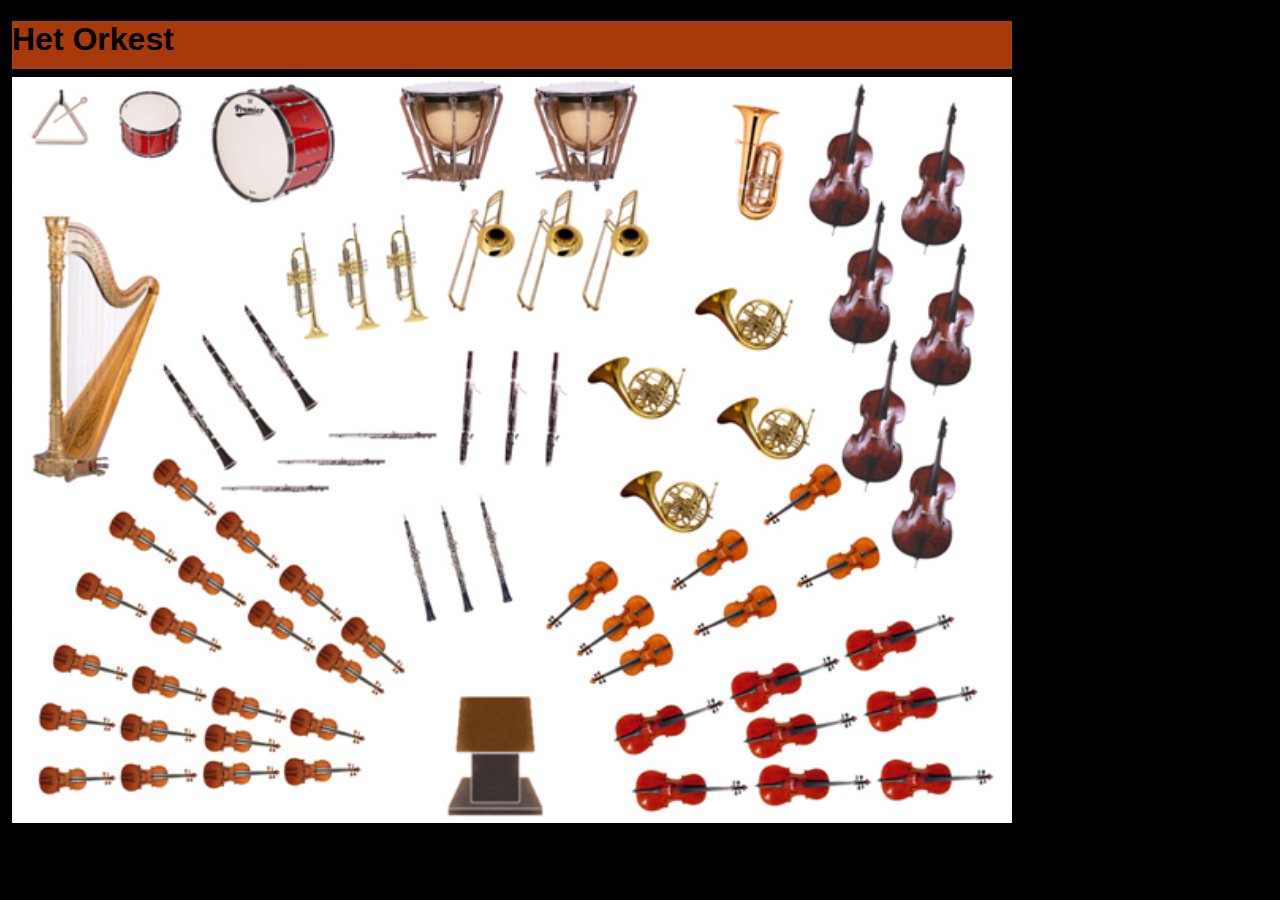
<file: index.html>
<!DOCTYPE html>
<html lang="nl">

  <head>
    <meta charset="utf-8">
    <meta name="viewport" content="width=device-width">
    <title>Het Orkest</title>
    <link href="style.css" rel="stylesheet" type="text/css">
    <link rel="icon" type="image/x-icon" href="../images/alleorkestinstrumenten.jpg">
  </head>

  <body>
    <div id="index_wrapper">
      <header>
        <h1>Het Orkest</h1>
      </header>
      <img src="../images/orkestkaas.jpg" alt="een orkest" usemap="#secties">
      <map name="secties">
        <area shape="poly" coords="13,731,40,536,155,353,419,585,368,712" alt="Strijkers" href="strijkers.html" title="Strijkers">
        <area shape="poly" coords="511,552,601,740,987,735,987,5,816,6,782,160,823,367,640,492,575,455" alt="Strijkers" href="strijkers.html" title="Strijkers">
        <area shape="poly" coords="437,603,527,604,565,744,407,742" alt="Info over security" href="security.html" title="Info over security">
        <area shape="poly" coords="408,578,117,334,150,274,239,212,321,329,426,331,441,256,568,264,563,392,511,535" alt="Houtblazers" href="houtblazers.html" title="Houtblazers">
        <area shape="poly" coords="247,158,307,282,430,250,584,258,574,429,661,472,815,369,778,168,801,11,707,8,668,122,497,100" alt="Koperblazers" href="koperblazers.html" title="Koperblazers">
        <area shape="poly" coords="6,2,693,5,642,116,495,97,386,123,229,139,11,78" alt="Slagwerk" href="slagwerk.html" title="Slagwerk">
        <area shape="poly" coords="22,112,165,203,139,280,116,332,98,410,14,407" alt="Overige instrumenten" href="overig.html" title="Overige instrumenten">
      </map>
    </div>
  </body>

</html>
</file>
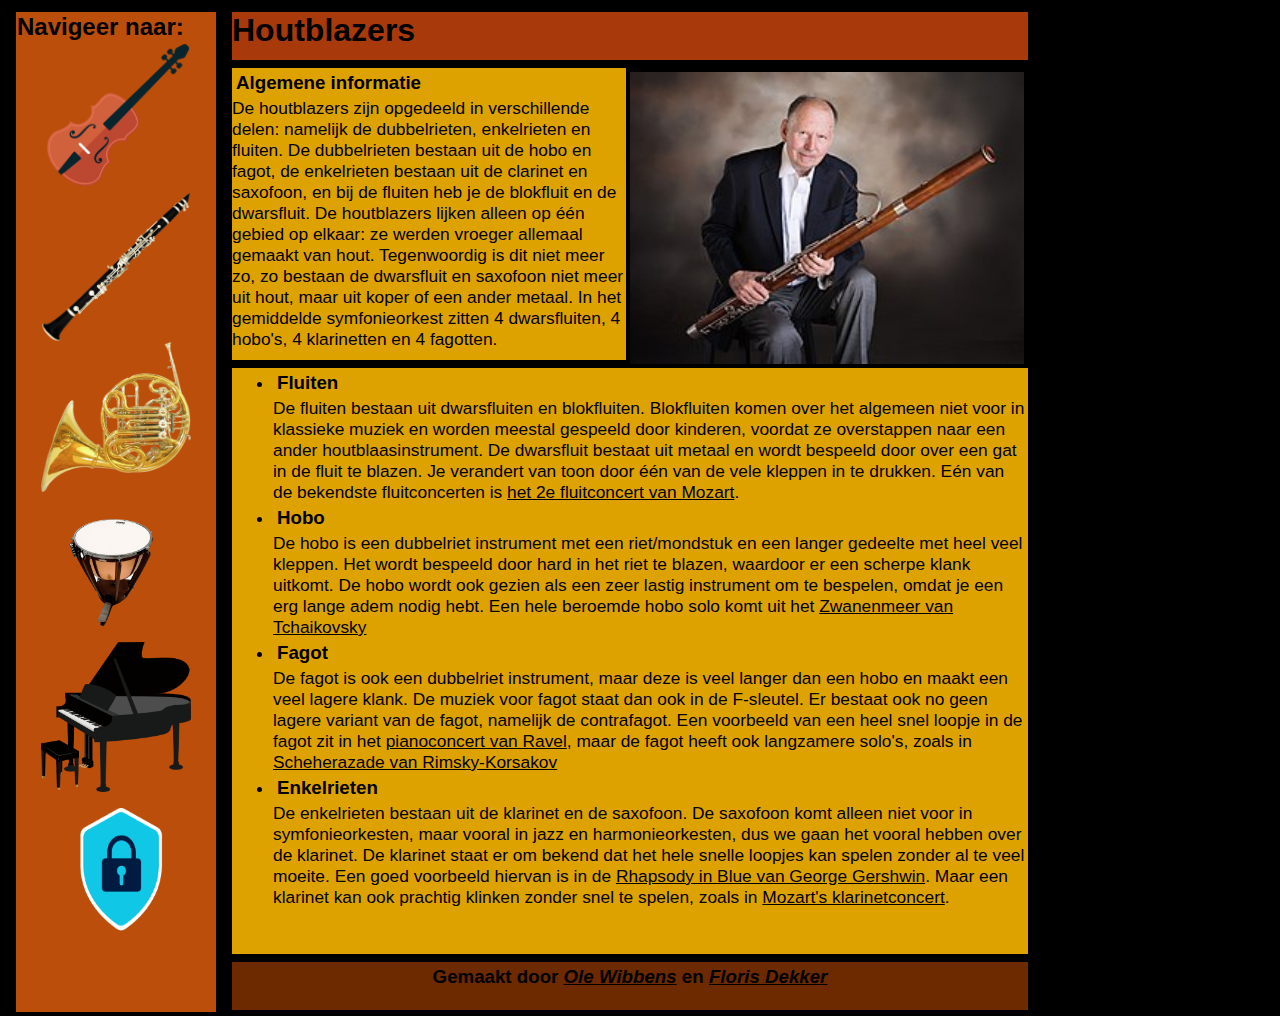
<file: houtblazers.html>
<!DOCTYPE html>
<html lang="nl">

  <head>
    <meta charset="utf-8">
    <meta name="viewport" content="width=device-width">
    <title>Het Orkest</title>
    <link href="secties.css" rel="stylesheet" type="text/css">
    <link rel="icon" type="image/x-icon" href="../images/clarinet.png">
  </head>
  
  <body>
    <div id="wrapper">
    <header>
      <h1>Houtblazers</h1>
    </header>
    <nav>
      <h2>Navigeer naar:</h2>
      <a href="strijkers.html" title="Strijkers"><img src="../images/strijkers.webp" alt="Strijkers" title="Strijkers"></a>
      <a href="houtblazers.html" title="Houtblazers"><img src="../images/clarinet.png" alt="Houtblazers" title="Houtblazers"></a>
      <a href="koperblazers.html" title="Koperblazers"><img src="../images/french_horn.png" alt="Koperblazers" title="Koperblazers"></a>
      <a href="slagwerk.html" title="Slagwerk"><img src="../images/timpani.png" alt="Slagwerk" title="Slagwerk"></a>
      <a href="overig.html" title="Overige instrumenten"><img src="../images/piano.png" alt="Overige Instrumenten" title="Overige Instrumenten"></a>
      <a href="security.html" title="Informatie over security"><img src="../images/security.png" alt="Informatie over Security" title="Informatie over Security"></a>
    </nav>
    <div id="img">
      <img src="../images/manmetfagot.jpg" alt="Fagot" title="Fagot">
    </div>
    <article id="article1">
      <h3>Algemene informatie</h3>
      <p>De houtblazers zijn opgedeeld in verschillende delen: namelijk de dubbelrieten, enkelrieten en fluiten. De dubbelrieten bestaan uit de hobo en fagot, de enkelrieten 
      bestaan uit de clarinet en saxofoon, en bij de fluiten heb je de blokfluit en de dwarsfluit. De houtblazers lijken alleen op één gebied op elkaar:  
      ze werden vroeger allemaal gemaakt van hout. Tegenwoordig is dit niet meer zo, zo bestaan de dwarsfluit en saxofoon niet meer uit hout, maar uit koper of een ander metaal. In het gemiddelde
      symfonieorkest zitten 4 dwarsfluiten, 4 hobo's, 4 klarinetten en 4 fagotten. 
      </p>
    </article>
    <article id="article2">
      <ul>
        <li>
          <h3>Fluiten</h3>
          <p>De fluiten bestaan uit dwarsfluiten en blokfluiten. Blokfluiten komen over het algemeen niet voor in klassieke muziek en worden meestal gespeeld door kinderen, voordat ze overstappen naar een ander houtblaasinstrument. 
          De dwarsfluit bestaat uit metaal en wordt bespeeld door over een gat in de fluit te blazen. Je verandert van toon door één van de vele kleppen in te drukken. Eén van de bekendste fluitconcerten is <a target="_blank" href="https://www.youtube.com/watch?v=AKrO7lzx-nk">het 2e fluitconcert van Mozart</a>.
          </p>
        </li>
        <li>
          <h3>Hobo</h3>
          <p>De hobo is een dubbelriet instrument met een riet/mondstuk en een langer gedeelte met heel veel kleppen. Het wordt bespeeld door hard in het riet te blazen, waardoor er een scherpe klank uitkomt. De hobo wordt ook gezien als een zeer lastig
          instrument om te bespelen, omdat je een erg lange adem nodig hebt.  Een hele beroemde hobo solo komt uit het <a target="_blank" href="https://www.youtube.com/watch?v=9rJoB7y6Ncs">Zwanenmeer van Tchaikovsky</a>
          </p>
        </li>
        <li>
          <h3>Fagot</h3>
          <p>De fagot is ook een dubbelriet instrument, maar deze is veel langer dan een hobo en maakt een veel lagere klank. De muziek voor fagot staat dan ook in de F-sleutel. Er bestaat ook no geen lagere variant van de fagot, namelijk de contrafagot. 
          Een voorbeeld van een heel snel loopje in de fagot zit in het <a target="_blank" href="https://www.youtube.com/watch?v=cJOW5mlhH_Y">pianoconcert van Ravel</a>, maar de fagot heeft ook langzamere solo's, zoals in <a target="_blank" href="https://www.youtube.com/watch?v=zY4w4_W30aQ">Scheherazade van Rimsky-Korsakov</a>
          </p>
        </li>
        <li>
          <h3>Enkelrieten</h3>
          <p>De enkelrieten bestaan uit de klarinet en de saxofoon. De saxofoon komt alleen niet voor in symfonieorkesten, maar vooral in jazz en harmonieorkesten, dus we gaan het vooral hebben over de klarinet. De klarinet staat er om bekend dat het hele snelle loopjes kan spelen zonder al te veel moeite. 
          Een goed voorbeeld hiervan is in de <a target="_blank" href="https://www.youtube.com/watch?v=cH2PH0auTUU">Rhapsody in Blue van George Gershwin</a>. Maar een klarinet kan ook prachtig klinken zonder snel te spelen, zoals in <a target="_blank" href="https://www.youtube.com/watch?v=YT_63UntRJE">Mozart's klarinetconcert</a>.
          </p>
        </li>
      </ul>
    </article>
    <footer>
      <h3>Gemaakt door <a href="mailto:134554@stanislascollege.net"><i>Ole Wibbens</i></a> en <a href="mailto:133204@stanislascollege.net"><i>Floris Dekker</i></a></h3>
    </footer>
    </div>
  </body>

</html>
</file>
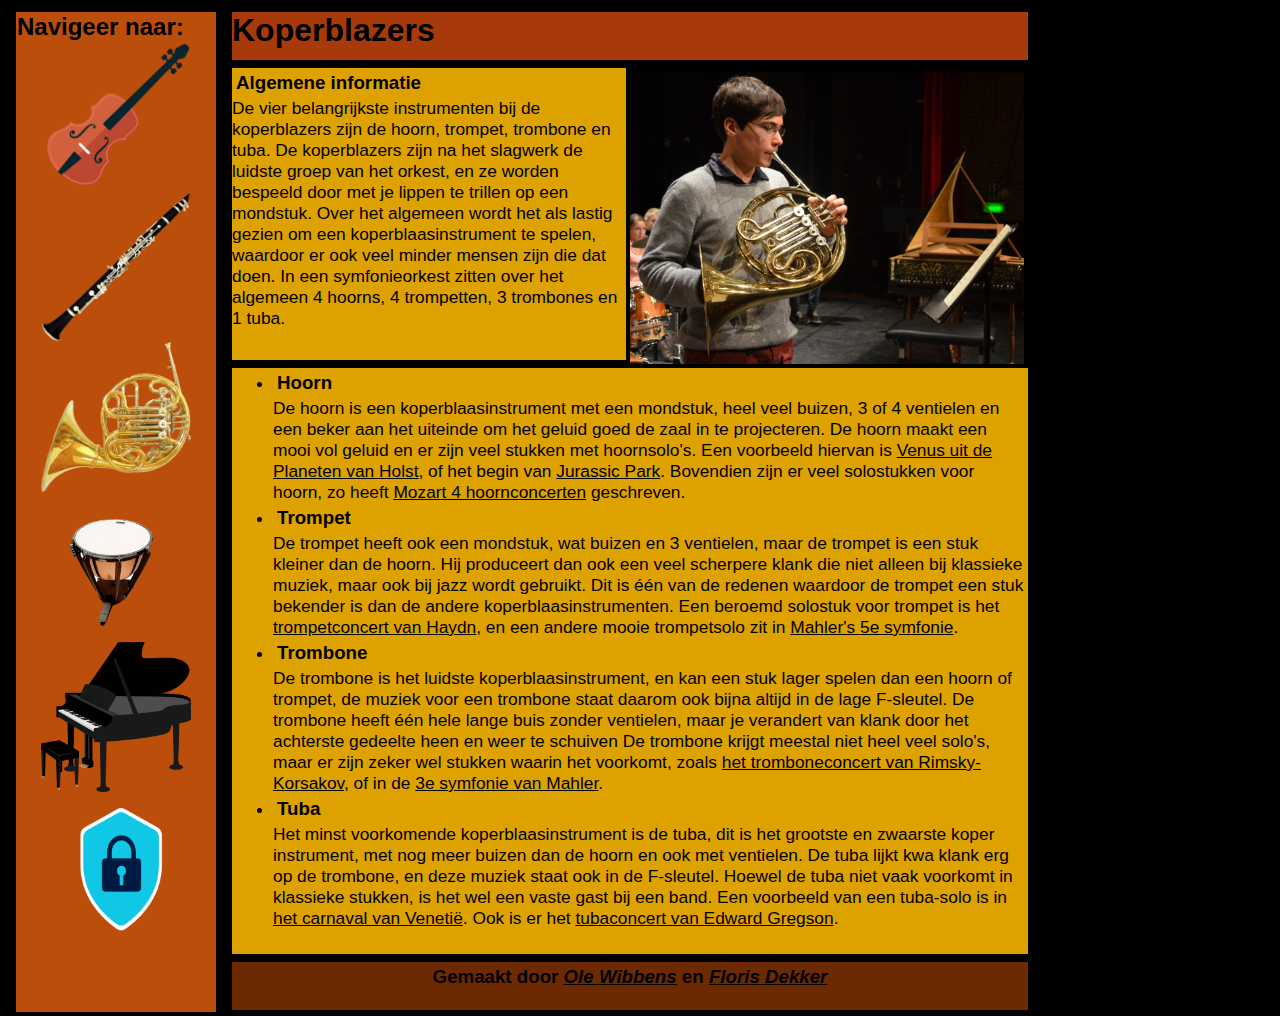
<file: koperblazers.html>
<!DOCTYPE html>
<html lang="nl">

  <head>
    <meta charset="utf-8">
    <meta name="viewport" content="width=device-width">
    <title>Het Orkest</title>
    <link href="secties.css" rel="stylesheet" type="text/css">
    <link rel="icon" type="image/x-icon" href="../images/french_horn.png">
  </head>
  
  <body>
    <div id="wrapper">
    <header>
      <h1>Koperblazers</h1>
    </header>
    <nav>
      <h2>Navigeer naar:</h2>
      <a href="strijkers.html" title="Strijkers"><img src="../images/strijkers.webp" alt="Strijkers" title="Strijkers"></a>
      <a href="houtblazers.html" title="Houtblazers"><img src="../images/clarinet.png" alt="Houtblazers" title="Houtblazers"></a>
      <a href="koperblazers.html" title="Koperblazers"><img src="../images/french_horn.png" alt="Koperblazers" title="Koperblazers"></a>
      <a href="slagwerk.html" title="Slagwerk"><img src="../images/timpani.png" alt="Slagwerk" title="Slagwerk"></a>
      <a href="overig.html" title="Overige instrumenten"><img src="../images/piano.png" alt="Overige Instrumenten" title="Overige Instrumenten"></a>
      <a href="security.html" title="Informatie over security"><img src="../images/security.png" alt="Informatie over Security" title="Informatie over Security"></a>
    </nav>
    <div id="img">
      <img src="../images/hoorn.jpeg" alt="Hoorn" title="Hoorn">
    </div>
    <article id="article1">
      <h3>Algemene informatie</h3>
      <p>De vier belangrijkste instrumenten bij de koperblazers zijn de hoorn, trompet, trombone en tuba. De koperblazers zijn na het slagwerk de luidste groep van het orkest, en ze worden bespeeld door
      met je lippen te trillen op een mondstuk. Over het algemeen wordt het als lastig gezien om een koperblaasinstrument te spelen, waardoor er ook veel minder mensen zijn die dat doen.  In een 
      symfonieorkest zitten over het algemeen 4 hoorns, 4 trompetten, 3 trombones en 1 tuba. 
      </p>
    </article>
    <article id="article2">
      <ul>
        <li>
          <h3>Hoorn</h3>
          <p>De hoorn is een koperblaasinstrument met een mondstuk, heel veel buizen, 3 of 4 ventielen en een beker aan het uiteinde om het geluid goed de zaal in te projecteren. De hoorn maakt een mooi vol geluid
          en er zijn veel stukken met hoornsolo's. Een voorbeeld hiervan is <a target="_blank" href="https://www.youtube.com/watch?v=mp5gksq_OEI">Venus uit de Planeten van Holst</a>, of het begin van <a href="https://www.youtube.com/watch?v=-NqaupGcCpw">Jurassic Park</a>. Bovendien zijn er veel solostukken voor hoorn, zo 
          heeft <a target="_blank" href="https://www.youtube.com/watch?v=MAekby1nvs0">Mozart 4 hoornconcerten</a> geschreven.</p>
        </li>
        <li>
          <h3>Trompet</h3>
          <p>De trompet heeft ook een mondstuk, wat buizen en 3 ventielen, maar de trompet is een stuk kleiner dan de hoorn. Hij produceert dan ook een veel scherpere klank die niet alleen bij klassieke muziek, maar ook bij jazz wordt gebruikt. 
          Dit is één van de redenen waardoor de trompet een stuk bekender is dan de andere koperblaasinstrumenten. Een beroemd solostuk voor trompet is het <a target="_blank" href="https://www.youtube.com/watch?v=vpFaWJQHwbA">trompetconcert van Haydn</a>, en een andere mooie trompetsolo zit 
          in <a target="_blank" href="https://www.youtube.com/watch?v=vOvXhyldUko">Mahler's 5e symfonie</a>.
          </p>
        </li>
        <li>
          <h3>Trombone</h3>
          <p>De trombone is het luidste koperblaasinstrument, en kan een stuk lager spelen dan een hoorn of trompet, de muziek voor een trombone staat daarom ook bijna altijd in de lage F-sleutel. De trombone heeft één hele lange buis zonder ventielen, maar je verandert van klank door het achterste gedeelte heen en weer te schuiven
          De trombone krijgt meestal niet heel veel solo's, maar er zijn zeker wel stukken waarin het voorkomt, zoals <a target="_blank" href="https://www.youtube.com/watch?v=SBVU_ejKHfI">het tromboneconcert van Rimsky-Korsakov</a>, of  in de <a target="_blank" href="https://www.youtube.com/watch?v=oSBfEPAnDsY">3e symfonie van Mahler</a>.
          </p>
        </li>
        <li>
          <h3>Tuba</h3>
          <p>Het minst voorkomende koperblaasinstrument is de tuba, dit is het grootste en zwaarste koper instrument, met nog meer buizen dan de hoorn en ook met ventielen. De tuba lijkt kwa klank erg op de trombone, en deze muziek staat ook in de F-sleutel. Hoewel de tuba niet vaak voorkomt in klassieke stukken, 
          is het wel een vaste gast bij een band. Een voorbeeld van een tuba-solo is in <a target="_blank" href="https://www.youtube.com/watch?v=JJDTtdjkIvA">het carnaval van Venetië</a>. Ook is er het <a target="_blank" href="https://www.youtube.com/watch?v=7r6qw2lYkm4">tubaconcert van Edward Gregson</a>.
          </p>
        </li>
      </ul>
    </article>
    <footer>
      <h3>Gemaakt door <a  target="_blank" href="mailto:134554@stanislascollege.net"><i>Ole Wibbens</i></a> en <a target="_blank" href="mailto:133204@stanislascollege.net"><i>Floris Dekker</i></a></h3>
    </footer>
    </div>
  </body>

</html>
</file>
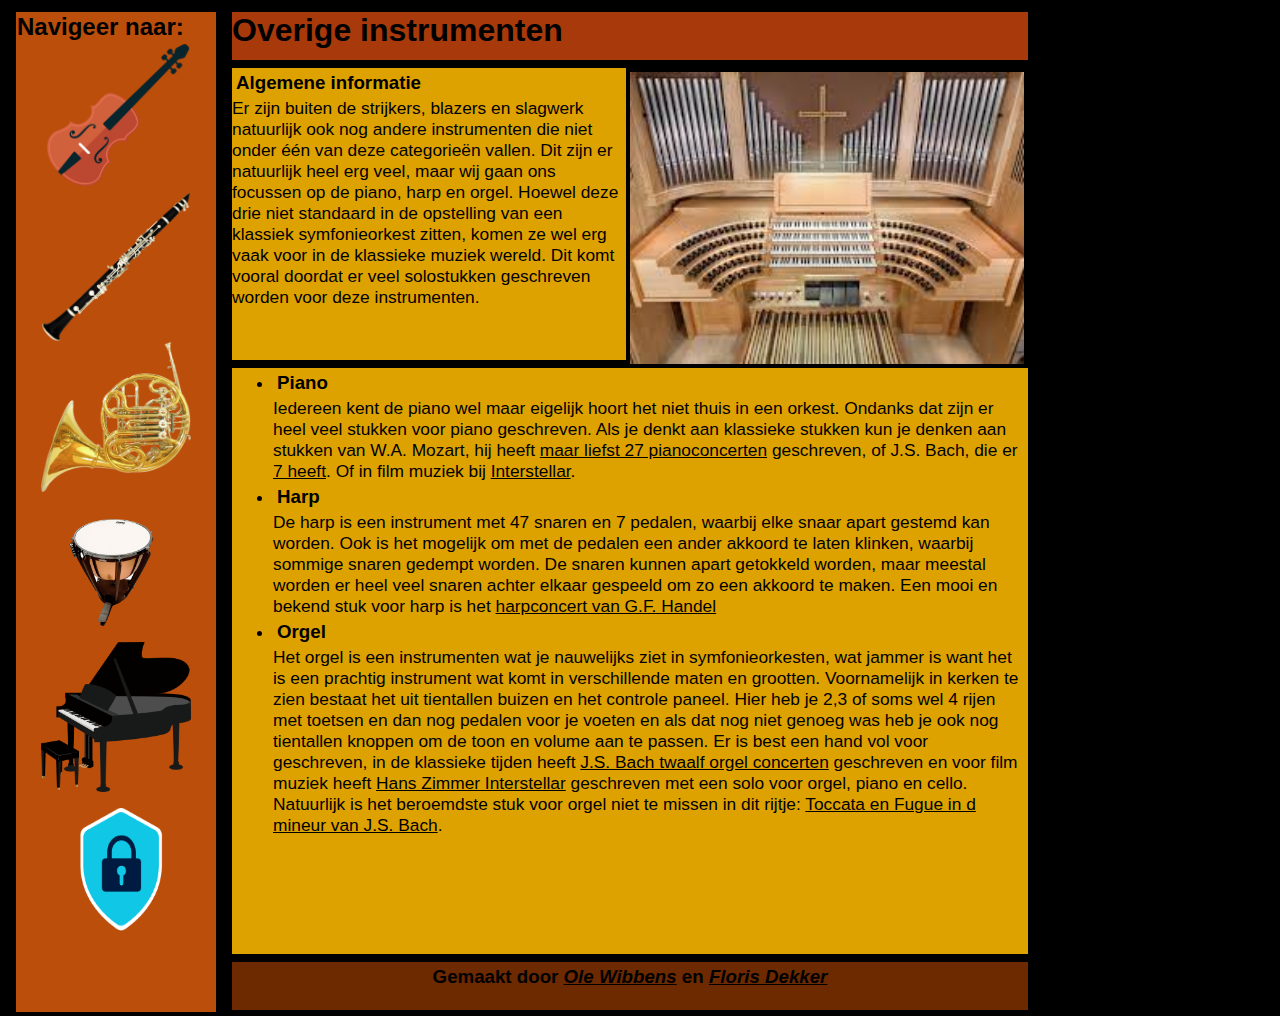
<file: overig.html>
<!DOCTYPE html>
<html lang="nl">

  <head>
    <meta charset="utf-8">
    <meta name="viewport" content="width=device-width">
    <title>Het Orkest</title>
    <link href="secties.css" rel="stylesheet" type="text/css">
    <link rel="icon" type="image/x-icon" href="../images/piano.png">
  </head>
  
  <body>
    <div id="wrapper">
    <header>
      <h1>Overige instrumenten</h1>
    </header>
    <nav>
      <h2>Navigeer naar:</h2>
      <a href="strijkers.html" title="Strijkers"><img src="../images/strijkers.webp" alt="Strijkers" title="Strijkers"></a>
      <a href="houtblazers.html" title="Houtblazers"><img src="../images/clarinet.png" alt="Houtblazers" title="Houtblazers"></a>
      <a href="koperblazers.html" title="Koperblazers"><img src="../images/french_horn.png" alt="Koperblazers" title="Koperblazers"></a>
      <a href="slagwerk.html" title="Slagwerk"><img src="../images/timpani.png" alt="Slagwerk" title="Slagwerk"></a>
      <a href="overig.html" title="Overige instrumenten"><img src="../images/piano.png" alt="Overige Instrumenten" title="Overige Instrumenten"></a>
      <a href="security.html" title="Informatie over security"><img src="../images/security.png" alt="Informatie over Security" title="Informatie over Security"></a>
    </nav>
    <div id="img">
      <img src="../images/orgel.jpeg" alt="orgel" title="orgel">
    </div>
    <article id="article1">
      <h3>Algemene informatie</h3>
      <p>Er zijn buiten de strijkers, blazers en slagwerk natuurlijk ook nog andere instrumenten die niet onder één van deze categorieën vallen. Dit zijn er natuurlijk heel erg veel, maar wij gaan ons focussen op de 
      piano, harp en orgel. Hoewel deze drie niet standaard in de opstelling van een klassiek symfonieorkest zitten, komen ze wel erg vaak voor in de klassieke muziek wereld. Dit komt vooral doordat er veel solostukken geschreven worden voor deze instrumenten. 
      </p>
    </article>
    <article id="article2">
      <ul>
        <li>
          <h3>Piano</h3>
          <p>Iedereen kent de piano wel maar eigelijk hoort het niet thuis in een orkest. Ondanks dat zijn er heel veel stukken 
            voor piano geschreven. Als je denkt aan klassieke stukken kun je denken aan stukken van W.A. Mozart, hij heeft <a target="_blank" href="https://www.youtube.com/watch?v=jvRhkZLM__E">maar liefst 27 pianoconcerten</a> geschreven, of J.S. Bach, die er <a target="_blank" href="https://www.youtube.com/watch?v=gLVnIt04kvI">7 heeft</a>. Of 
            in film muziek bij <a target="_blank" href="https://www.youtube.com/watch?v=UDVtMYqUAyw">Interstellar</a>.
          </p>
        </li>
        <li>
          <h3>Harp</h3>
          <p>De harp is een instrument met 47 snaren en 7 pedalen, waarbij elke snaar apart gestemd kan worden. Ook is het mogelijk 
            om met de pedalen een ander akkoord te laten klinken, waarbij sommige snaren gedempt worden. De snaren kunnen apart getokkeld worden, maar meestal worden er heel veel 
            snaren achter elkaar gespeeld om zo een akkoord te maken. Een mooi en bekend stuk voor harp is het <a target="_blank" href="https://www.youtube.com/watch?v=nYsGn7Xeo40">harpconcert van G.F. Handel</a>
          </p>
        </li>
        <li>
          <h3>Orgel</h3>
          <p>Het orgel is een instrumenten wat je nauwelijks ziet in symfonieorkesten, wat jammer is want het is een prachtig instrument 
            wat komt in verschillende maten en grootten. Voornamelijk in kerken te zien bestaat het uit tientallen buizen 
            en het controle paneel. Hier heb je 2,3 of soms wel 4 rijen met toetsen en dan nog pedalen voor je voeten en als dat nog 
            niet genoeg was heb je ook nog tientallen knoppen om de toon en volume aan te passen. Er is best een hand vol voor geschreven, 
            in de klassieke tijden heeft <a target="_blank" href="https://www.youtube.com/watch?v=I9Fp6GZ0vhs">J.S. Bach twaalf orgel concerten</a> geschreven en voor film muziek heeft <a target="_blank" href="https://www.youtube.com/watch?v=UDVtMYqUAyw">Hans Zimmer Interstellar</a> geschreven 
            met een solo voor orgel, piano en cello. Natuurlijk is het beroemdste stuk voor orgel niet te missen in dit rijtje: <a target="_blank" href="https://www.youtube.com/watch?v=ho9rZjlsyYY">Toccata en Fugue in d mineur van J.S. Bach</a>.
          </p>
        </li>
      </ul>
    </article>
    <footer>
      <h3>Gemaakt door <a target="_blank" href="mailto:134554@stanislascollege.net"><i>Ole Wibbens</i></a> en <a target="_blank" href="mailto:133204@stanislascollege.net"><i>Floris Dekker</i></a></h3>
    </footer>
    </div>
  </body>

</html>
</file>
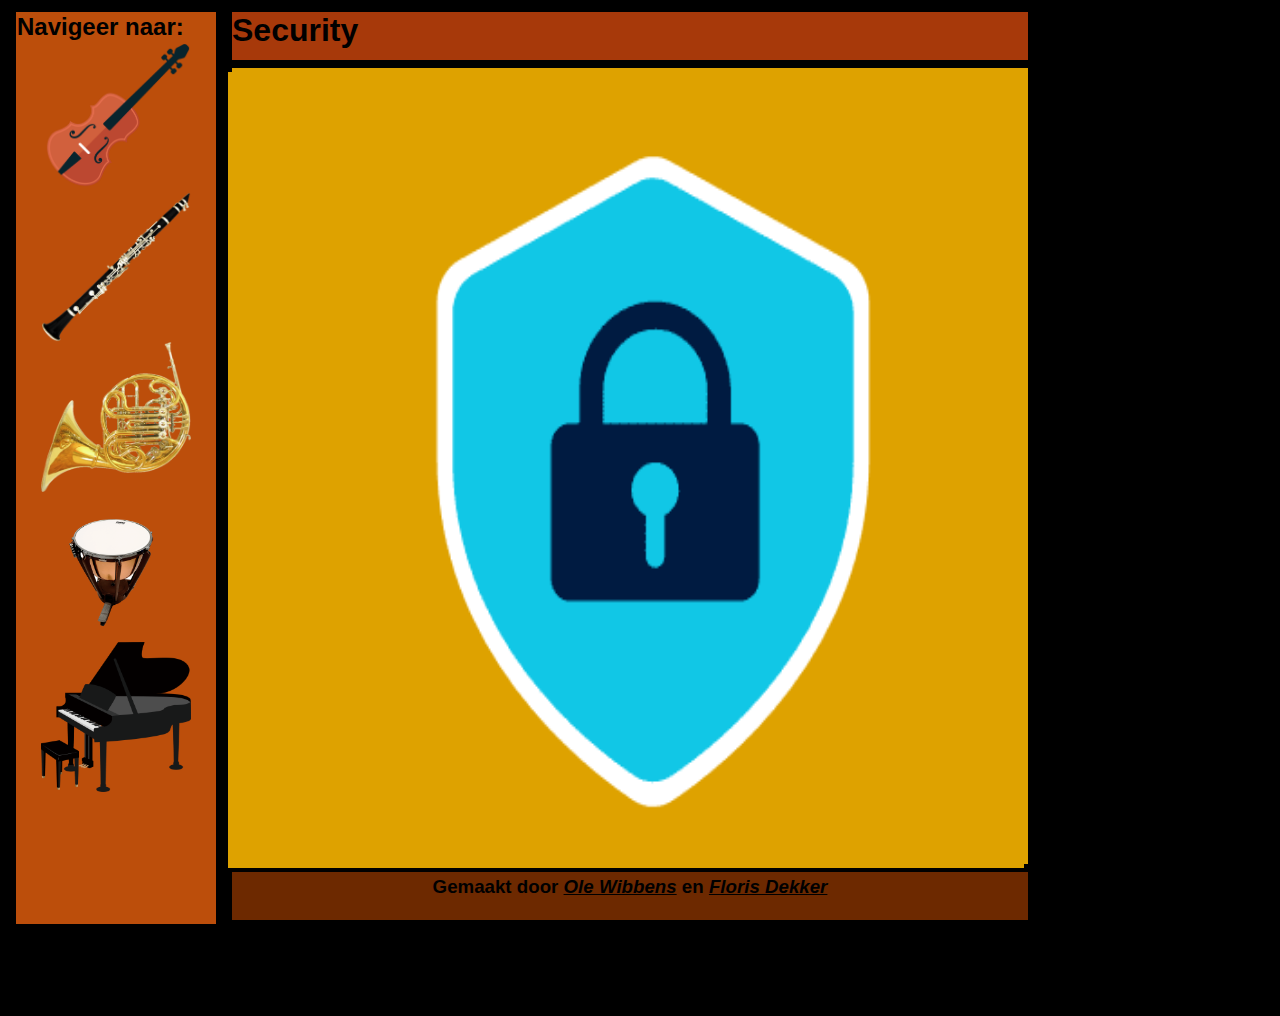
<file: security.html>
<!DOCTYPE html>
<html lang="nl">

  <head>
    <meta charset="utf-8">
    <meta name="viewport" content="width=device-width">
    <title>Het Orkest</title>
    <link href="secties.css" rel="stylesheet" type="text/css">
    <link rel="icon" type="image/x-icon" href="../images/security.png">
  </head>

  <body>
    <div id="wrapper">
      <nav id="security_nav">
        <h2>Navigeer naar:</h2>
        <a href="strijkers.html" title="Strijkers"><img src="../images/strijkers.webp" alt="Strijkers" title="Strijkers"></a>
        <a href="houtblazers.html" title="Houtblazers"><img src="../images/clarinet.png" alt="Houtblazers" title="Houtblazers"></a>
        <a href="koperblazers.html" title="Koperblazers"><img src="../images/french_horn.png" alt="Koperblazers" title="Koperblazers"></a>
        <a href="slagwerk.html" title="Slagwerk"><img src="../images/timpani.png" alt="Slagwerk" title="Slagwerk"></a>
        <a href="overig.html" title="Overige instrumenten"><img src="../images/piano.png" alt="Overige Instrumenten" title="Overige Instrumenten"></a>
      </nav>
      <header>
        <h1>Security</h1>
      </header>
      <div id="security_img">
        <a target="_blank" href="https://t.ly/HLn63" title="Security"><img src="../images/security.png" alt="Security" title="Security"></a>
      </div>
      <footer>
        <h3>Gemaakt door <a target="_blank" href="mailto:134554@stanislascollege.net"><i>Ole Wibbens</i></a> en <a target="_blank" href="mailto:133204@stanislascollege.net"><i>Floris Dekker</i></a></h3>
      </footer>
    </div>
  </body>

</html>
</file>
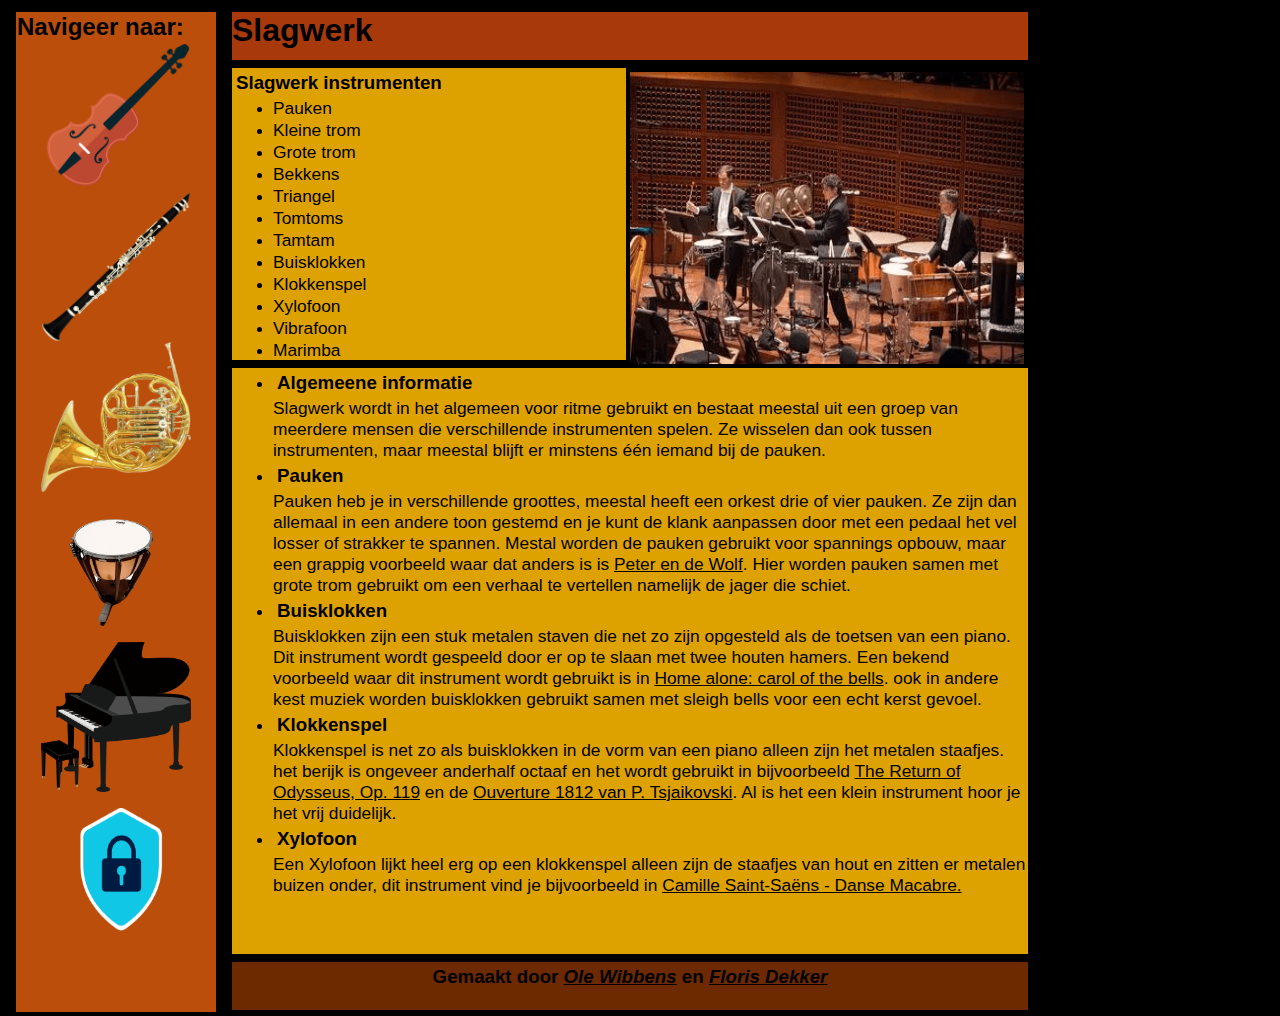
<file: slagwerk.html>
<!DOCTYPE html>
<html lang="nl">

  <head>
    <meta charset="utf-8">
    <meta name="viewport" content="width=device-width">
    <title>Het Orkest</title>
    <link href="secties.css" rel="stylesheet" type="text/css">
    <link rel="icon" type="image/x-icon" href="../images/timpani.png">
  </head>
  
  <body>
    <div id="wrapper">
    <header>
      <h1>Slagwerk</h1>
    </header>
    <nav>
      <h2>Navigeer naar:</h2>
      <a href="strijkers.html" title="Strijkers"><img src="../images/strijkers.webp" alt="Strijkers" title="Strijkers"></a>
      <a href="houtblazers.html" title="Houtblazers"><img src="../images/clarinet.png" alt="Houtblazers" title="Houtblazers"></a>
      <a href="koperblazers.html" title="Koperblazers"><img src="../images/french_horn.png" alt="Koperblazers" title="Koperblazers"></a>
      <a href="slagwerk.html" title="Slagwerk"><img src="../images/timpani.png" alt="Slagwerk" title="Slagwerk"></a>
      <a href="overig.html" title="Overige instrumenten"><img src="../images/piano.png" alt="Overige Instrumenten" title="Overige Instrumenten"></a>
      <a href="security.html" title="Informatie over security"><img src="../images/security.png" alt="Informatie over Security" title="Informatie over Security"></a>
    </nav>
    <div id="img">
      <img src="../images/slagwerk.png" title="slagwerk" alt="slagwerk">
    </div>
    <article id="article1">
      <h3>Slagwerk instrumenten</h3>
      <ul>
        <li><p>Pauken</p></li>
        <li><p>Kleine trom</p></li>
        <li><p>Grote trom</p></li>
        <li><p>Bekkens</p></li>
        <li><p>Triangel</p></li>
        <li><p>Tomtoms</p></li>
        <li><p>Tamtam</p></li>
        <li><p>Buisklokken</p></li>
        <li><p>Klokkenspel</p></li>
        <li><p>Xylofoon</p></li>
        <li><p>Vibrafoon</p></li>
        <li><p>Marimba</p></li>
      </ul>
    </article>
    <article id="article2">
      <ul>
        <li><h3>Algemeene informatie</h3>
        <p>
          Slagwerk wordt in het algemeen voor ritme gebruikt en bestaat meestal uit een groep van meerdere mensen die verschillende 
          instrumenten spelen. Ze wisselen dan ook tussen instrumenten, maar meestal blijft er minstens één iemand bij de pauken. 
        </p></li>
        <li><h3>Pauken</h3>
        <p>
          Pauken heb je in verschillende groottes, meestal heeft een orkest drie of vier pauken. Ze zijn dan allemaal in een andere 
          toon gestemd en je kunt de klank aanpassen door met een pedaal het vel losser of strakker te spannen. Mestal worden de 
          pauken gebruikt voor spannings opbouw, maar een grappig voorbeeld waar dat anders is is <a target="_blank" href="https://www.youtube.com/watch?v=aqoXUrDWWBQ">Peter en de Wolf</a>. Hier worden 
          pauken samen met grote trom gebruikt om een verhaal te vertellen namelijk de jager die schiet.
        </p></li>
        <li><h3>Buisklokken</h3>
          <p>
            Buisklokken zijn een stuk metalen staven die net zo zijn opgesteld als de toetsen van een piano. Dit instrument wordt 
            gespeeld door er op te slaan met twee houten hamers. Een bekend voorbeeld waar dit instrument wordt gebruikt is in 
            <a href="https://www.youtube.com/watch?v=J1yZah5l6S0">Home alone: carol of the bells</a>. ook in andere kest muziek worden buisklokken gebruikt samen met sleigh bells voor 
            een echt kerst gevoel.
          </p></li>
        <li>
          <h3>Klokkenspel</h3>
          <p>
            Klokkenspel is net zo als buisklokken in de vorm van een piano alleen zijn het metalen staafjes. het berijk is ongeveer 
            anderhalf octaaf en het wordt gebruikt in bijvoorbeeld <a target="_blank" href="https://www.youtube.com/watch?v=boivka7oUBk">The Return of Odysseus, Op. 119</a> en de <a target="_blank" href="https://www.youtube.com/watch?v=1KzF1KgaREo">Ouverture 1812 van P. Tsjaikovski</a>. 
            Al is het een klein instrument hoor je het vrij duidelijk.
          </p></li>
        <li><h3>Xylofoon</h3>
          <p>
            Een Xylofoon lijkt heel erg op een klokkenspel alleen zijn de staafjes van hout en zitten er metalen buizen onder, dit 
            instrument vind je bijvoorbeeld in <a target="_blank" href="https://www.youtube.com/watch?v=WCmAIMgNon4">Camille Saint-Saëns - Danse Macabre.</a>
          </p></li>
      </ul>  
    </article>
    <footer>
      <h3>Gemaakt door <a target="_blank" href="mailto:134554@stanislascollege.net"><i>Ole Wibbens</i></a> en <a target="_blank" href="mailto:133204@stanislascollege.net"><i>Floris Dekker</i></a></h3>
    </footer>
    </div>
  </body>

</html>
</file>
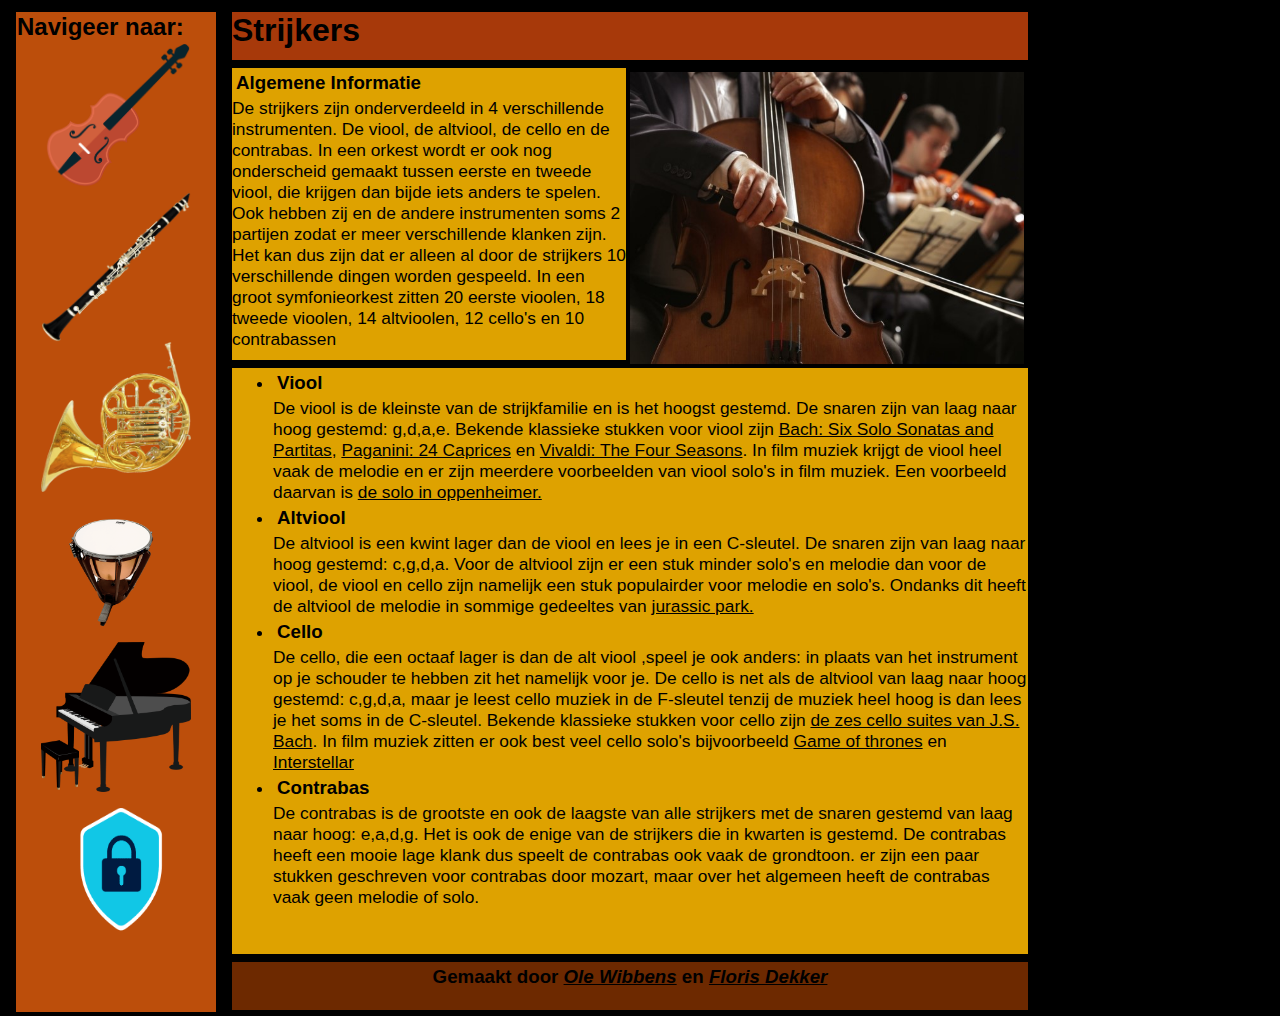
<file: strijkers.html>
<!DOCTYPE html>
<html lang="nl">

  <head>
    <meta charset="utf-8">
    <meta name="viewport" content="width=device-width">
    <title>Strijkers</title>
    <link href="secties.css" rel="stylesheet" type="text/css">
    <link rel="icon" type="image/x-icon" href="../images/strijkers.webp">
  </head>

  <body>
    <div id="wrapper">
    <header>
      <h1>Strijkers</h1>
    </header>
    <nav>
      <h2>Navigeer naar:</h2>
      <a href="strijkers.html" title="Strijkers"><img src="../images/strijkers.webp" alt="Strijkers" title="Strijkers"></a>
      <a href="houtblazers.html" title="Houtblazers"><img src="../images/clarinet.png" alt="Houtblazers" title="Houtblazers"></a>
      <a href="koperblazers.html" title="Koperblazers"><img src="../images/french_horn.png" alt="Koperblazers" title="Koperblazers"></a>
      <a href="slagwerk.html" title="Slagwerk"><img src="../images/timpani.png" alt="Slagwerk" title="Slagwerk"></a>
      <a href="overig.html" title="Overige instrumenten"><img src="../images/piano.png" alt="Overige Instrumenten" title="Overige Instrumenten"></a>
      <a href="security.html" title="Informatie over security"><img src="../images/security.png" alt="Informatie over Security" title="Informatie over Security"></a>
    </nav>
    <div id="img">
      <img src="../images/cello.jpg" alt="Cello" title="Cello">
    </div>
    <article id="article1">
      <h3>Algemene Informatie</h3>
      <p>De strijkers zijn onderverdeeld in 4 verschillende instrumenten. De viool, de altviool, de cello en de contrabas. In 
      een orkest wordt er ook nog onderscheid gemaakt tussen eerste en tweede viool, die krijgen dan bijde iets anders te spelen.
      Ook hebben zij en de andere instrumenten soms 2 partijen zodat er meer verschillende klanken zijn. Het kan dus zijn dat er 
      alleen al door de strijkers 10 verschillende dingen worden gespeeld. In een groot symfonieorkest zitten 20 eerste vioolen,
      18 tweede vioolen, 14 altvioolen, 12 cello's en 10 contrabassen</p>
    </article>
    <article id="article2">
      <ul>
        <li>
        <h3>Viool</h3>
        <p>
        De viool is de kleinste van de strijkfamilie en is het hoogst gestemd. De snaren zijn van laag naar hoog gestemd: g,d,a,e. 
        Bekende klassieke stukken voor viool zijn <a  target="_blank" href="https://www.youtube.com/watch?v=wqaFYeZ6D3o">Bach: Six Solo Sonatas and Partitas</a>, <a target="_blank" href="https://t.ly/J6Coj">Paganini: 24 Caprices</a> en <a href="https://www.youtube.com/watch?v=zzE-kVadtNw">Vivaldi: 
        The Four Seasons</a>. In film muziek krijgt de viool heel vaak de melodie en er zijn meerdere voorbeelden van viool solo's 
        in film muziek. Een voorbeeld daarvan is <a target="_blank" href="https://www.youtube.com/watch?v=4JZ-o3iAJv4">de solo in oppenheimer.</a></p></li>
        <li>
        <h3>Altviool</h3>
        <p>De altviool is een kwint lager dan de viool en lees je in een C-sleutel. De snaren zijn van laag naar hoog gestemd: c,g,d,a. 
        Voor de altviool zijn er een stuk minder solo's en melodie dan voor de viool, de viool en cello zijn namelijk een stuk populairder 
        voor melodie en solo's. Ondanks dit heeft de altviool de melodie in sommige gedeeltes van <a target="_blank" href="https://www.youtube.com/watch?v=-NqaupGcCpw">jurassic park.</a></p></li>
        <li>
        <h3>Cello</h3>
        <p>
        De cello, die een octaaf lager is dan de alt viool ,speel je ook anders: in plaats van het instrument op je schouder te hebben 
        zit het namelijk voor je. De cello is net als de altviool van laag naar hoog gestemd: c,g,d,a, maar je leest cello muziek in de 
        F-sleutel tenzij de muziek heel hoog is dan lees je het soms in de C-sleutel. Bekende klassieke stukken voor cello zijn 
        <a target="_blank" href="https://t.ly/o1ztN">de zes cello suites van J.S. Bach</a>. In film muziek zitten er ook best veel cello solo's bijvoorbeeld <a href="https://www.youtube.com/watch?v=AdQ3JDLlmPI">Game of thrones</a> en 
        <a target="_blank" href="https://www.youtube.com/watch?v=UDVtMYqUAyw">Interstellar</a></p></li>
        <li>
        <h3>Contrabas</h3>
        <p>De contrabas is de grootste en ook de laagste van alle strijkers met de snaren gestemd van laag naar hoog: e,a,d,g. Het is ook de
        enige van de strijkers die in kwarten is gestemd. De contrabas heeft een mooie lage klank dus speelt de contrabas ook vaak 
        de grondtoon. er zijn een paar stukken geschreven voor contrabas door mozart, maar over het algemeen heeft de contrabas vaak 
        geen melodie of solo.</p>
        </li>
      </ul>
    </article>
    <footer>
      <h3>Gemaakt door <a target="_blank" href="mailto:134554@stanislascollege.net"><i>Ole Wibbens</i></a> en <a  target="_blank" href="mailto:133204@stanislascollege.net"><i>Floris Dekker</i></a></h3>
    </footer>
    </div>
  </body>


</html>
</file>
<file: style.css>
/************************* DEBUG SETTINGS *************************/

/* Settings to help find errors in your css
   uncomment to enable */

/* Add dotted line around all boxes.
   This makes size of boxes visible.
   Warning 1: this settings may change your layout.
   Warning 2: keep the * as selector for all tags when uncommenting. */
/*  * {border: 1px dotted black;}   */
  
/* Add semi-transparant dark background to all boxes
   The more boxes are on top of eachother the darker tghe background color
   Warning: keep the * as selector for all tags when uncommenting. */
/*  * {background-color: rgba(0,0,0,5%);}  */

/************************* YOUR SETTINGS *************************/

/* add your css here, feel free to use comments and order them logically for better readability */
h1, h2, h3, h4, h5, p {
   font-family: arial;
}
body {
   background-color: black;
}
header {
   background-color: #a7390a;
   width: 1000px;
   height: 48px;
   margin: 4px;
}
img {
   width: 1000px;
   margin: 4px;
}
</file>
<file: secties.css>
#wrapper {
   width: 1020px;
   height: 1000px;
   margin:4px;
}
nav{
    width: 200px;
    height: 1000px;
    background-color: #bc4e0b;
    float: left;
    margin: 4px;
}
h1, h2, h3, h4, h5, p {
    font-family: arial;
 }
 
body {
  background-color: black;
}
 header {
    background-color: #a7390a;
    width: 796px;
    height: 48px;
    margin: 4px;
    float:right;
 }
 header h1 {
  margin: 0px;
 }
 footer {
   background-color: #6d2900;
   float:right;
   width: 796px;
   height: 48px;
   margin: 4px;
 }
  #img, #img img, #article1 {
    width: 394px;
    height: 292px;
 }
 #article1 {
   background-color: #dea200;
   float:right;
   margin: 4px;
 }
 p {
  font-size:13pt;
  margin:0px;
 }
 h3 {
  margin:4px;
 }
 ul {
  margin:0px;
 }
 li {
  margin:1px;
 }
 #article2 {
   height: 586px;
   width: 796px;
   margin: 4px;
   background-color: #dea200;
   float:right;
   margin: 4px;
 }
 #img, #img img{
   float:right;
   margin:4px;
   padding:0px;
   display:block;
 }
 a img {
  height:150px;
  width:150px;
  margin-left: 25px;
  margin-top: 0px;
  margin-bottom: 0px;
  padding:0px;
  display:block;
 }
 a {
  color:black;
 }
 footer h3 {
  text-align:center;
 }
 nav a {
  color:black;
 }
 #security_img, #security_img img {
  height:796px;
  width:796px;
  margin:4px;
  float:right;
  background-color: #dea200;
 }
 #security_nav {
  height: 912px;
  width: 200px;
  margin:4px;
 }
 nav h2 {
  margin:1px;
  padding:0px;
 }
</file>
